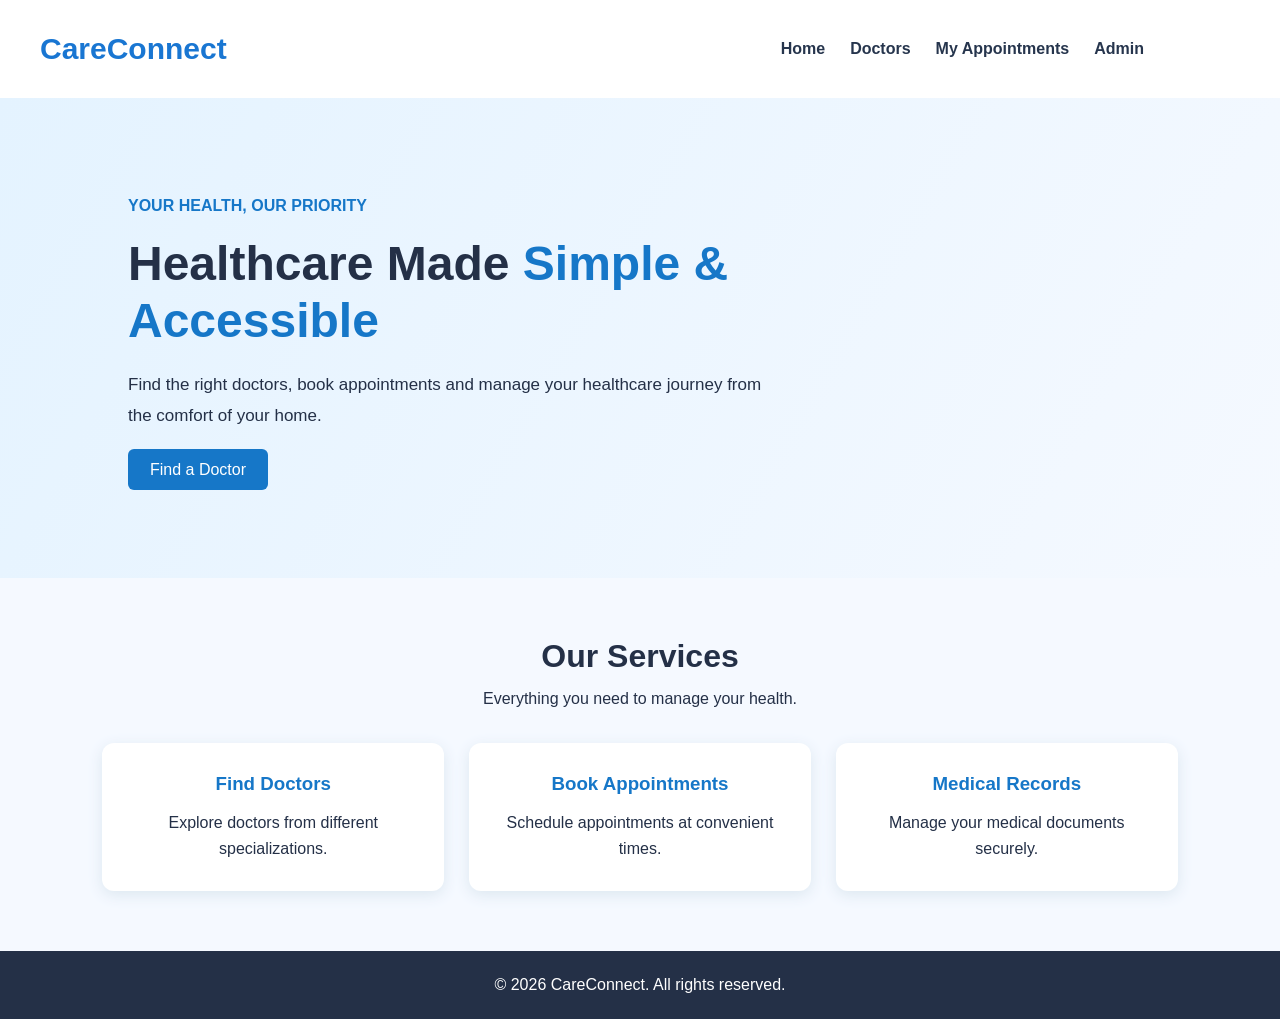
<file: index.html>
<!DOCTYPE html>
<html lang="en">

<head>
    <meta charset="UTF-8">
    <meta name="viewport" content="width=device-width, initial-scale=1.0">

    <title>CareConnect | Healthcare Made Simple</title>

    <link rel="stylesheet" href="css/style.css">
</head>

<body>

    <!-- Navigation bar -->
    <header class="site-header">
    <h1>CareConnect</h1>

    <nav class="navbar">
        <a href="index.html">Home</a>
        <a href="doctors.html">Doctors</a>
        <a href="appointments.html">My Appointments</a>
        <a href="admin.html">Admin</a>
    </nav>
</header>

    <!-- Main section -->
    <main>

        <section class="hero">

            <div class="hero-content">

                <p class="tagline">
                    YOUR HEALTH, OUR PRIORITY
                </p>

                <h1>
                    Healthcare Made
                    <span>Simple & Accessible</span>
                </h1>

                <p class="description">
                    Find the right doctors, book appointments
                    and manage your healthcare journey
                    from the comfort of your home.
                </p>

                <a href="doctors.html" class="main-button">
                    Find a Doctor
                </a>

            </div>

        </section>

        <!-- Services section -->
        <section id="services" class="services">

            <h2>Our Services</h2>

            <p>Everything you need to manage your health.</p>

            <div class="service-container">

                <div class="service-card">
                    <h3>Find Doctors</h3>
                    <p>Explore doctors from different specializations.</p>
                </div>

                <div class="service-card">
                    <h3>Book Appointments</h3>
                    <p>Schedule appointments at convenient times.</p>
                </div>

                <div class="service-card">
                    <h3>Medical Records</h3>
                    <p>Manage your medical documents securely.</p>
                </div>

            </div>

        </section>

    </main>

    <!-- Footer -->
    <footer>
        <p>© 2026 CareConnect. All rights reserved.</p>
    </footer>

</body>
</html>
</file>
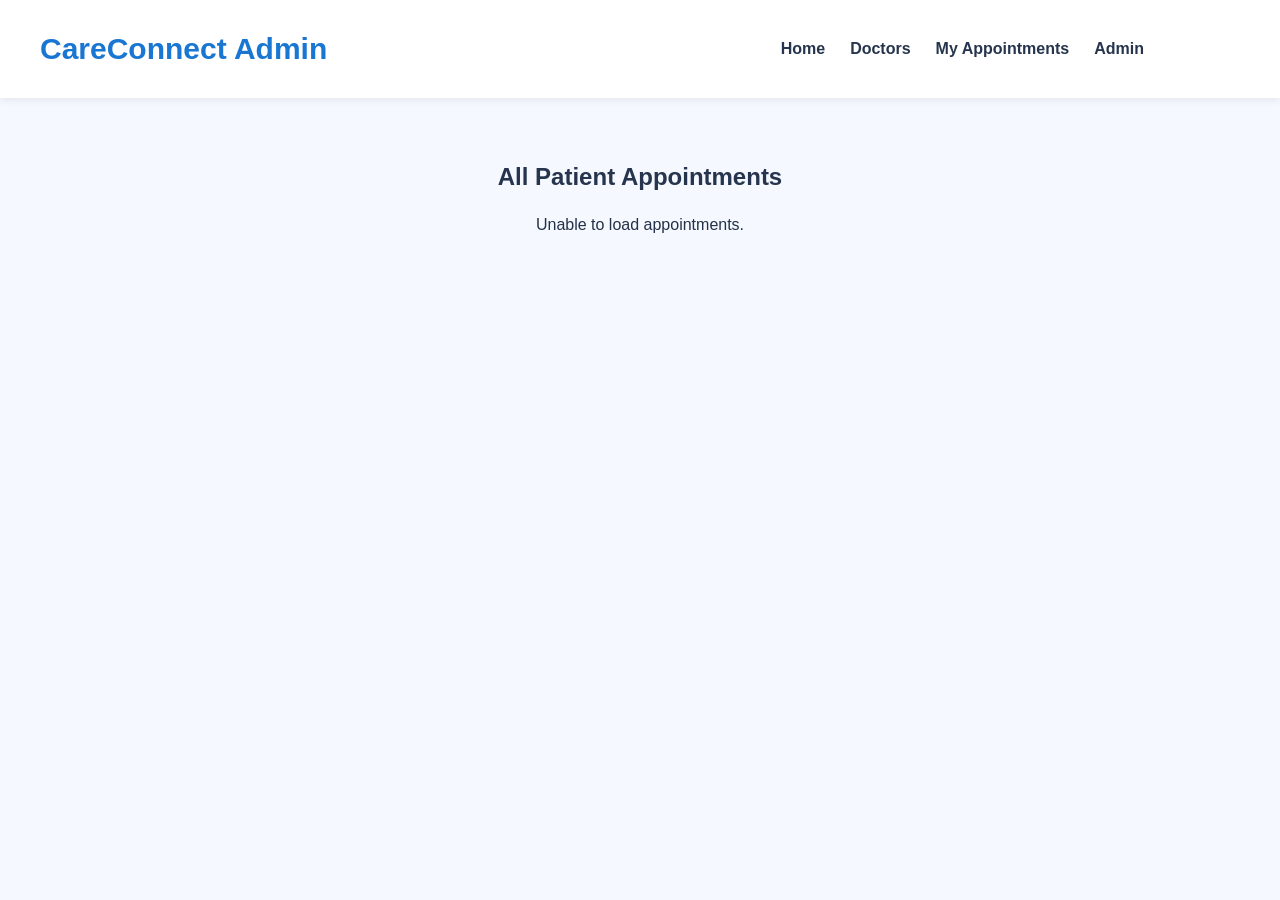
<file: admin.html>
<!DOCTYPE html>
<html lang="en">
<head>
    <meta charset="UTF-8">
    <meta name="viewport" content="width=device-width, initial-scale=1.0">
    <title>CareConnect - Admin</title>
    <link rel="stylesheet" href="css/style.css">
</head>
<body>

    <header class="site-header">
    <h1>CareConnect Admin</h1>

    <nav class="navbar">
        <a href="index.html">Home</a>
        <a href="doctors.html">Doctors</a>
        <a href="appointments.html">My Appointments</a>
        <a href="admin.html">Admin</a>
    </nav>
</header>

    <section class="appointments-section">
        <h2>All Patient Appointments</h2>
        <div id="adminAppointmentList">
            Loading appointments...
        </div>
    </section>

    <script src="js/admin.js"></script>
</body>
</html>
</file>
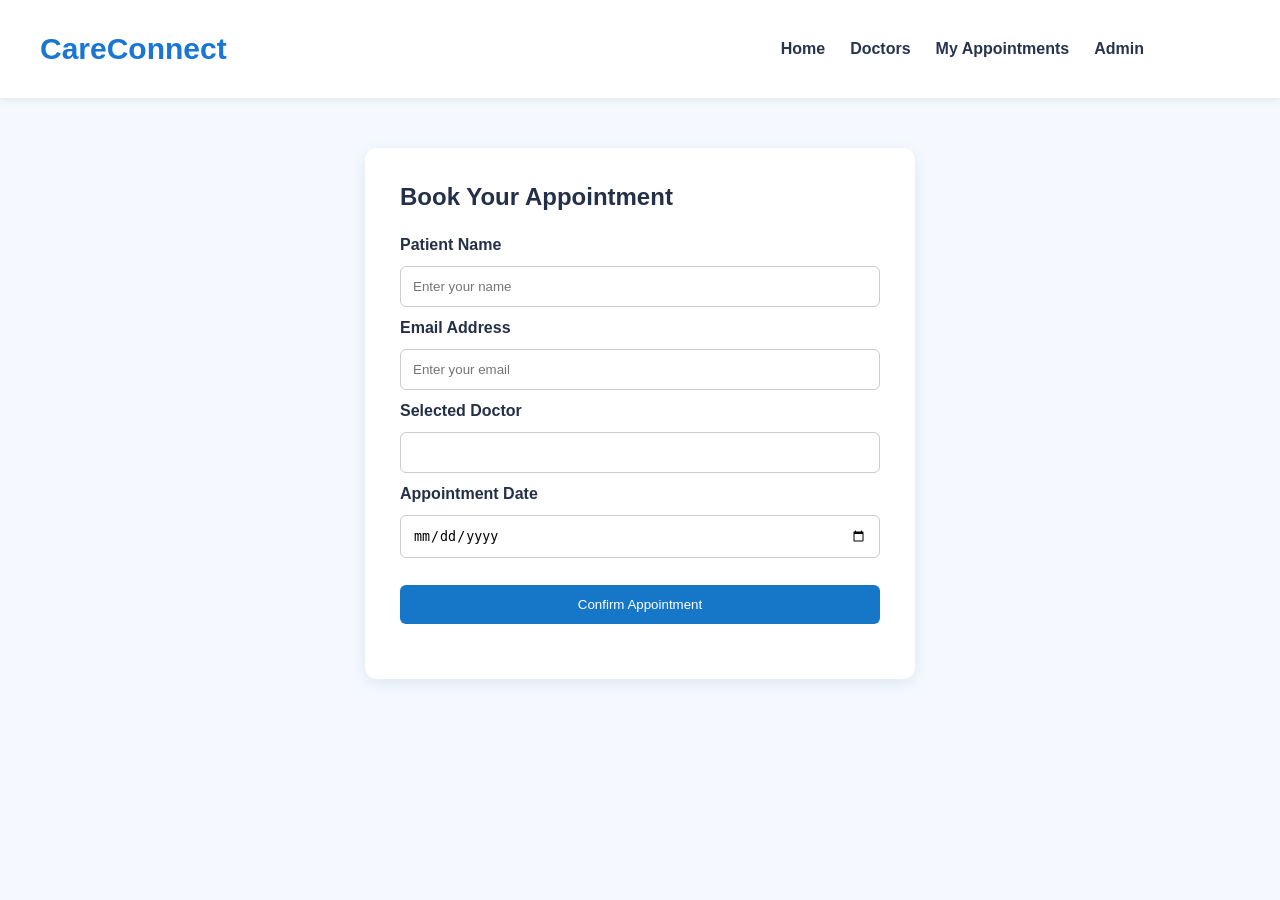
<file: appointment.html>
<!DOCTYPE html>
<html lang="en">

<head>
    <meta charset="UTF-8">
    <meta name="viewport" content="width=device-width, initial-scale=1.0">

    <title>CareConnect | Book Appointment</title>

    <link rel="stylesheet" href="css/style.css">
</head>

<body>

    <header class="site-header">
    <h1>CareConnect</h1>

    <nav class="navbar">
        <a href="index.html">Home</a>
        <a href="doctors.html">Doctors</a>
        <a href="appointments.html">My Appointments</a>
        <a href="admin.html">Admin</a>
    </nav>
</header>

    <section class="booking-section">

        <h1>Book Your Appointment</h1>

        <form id="appointmentForm">

            <label>Patient Name</label>
            <input
                type="text"
                id="patientName"
                placeholder="Enter your name"
                required
            >

            <label>Email Address</label>
            <input
                type="email"
                id="email"
                placeholder="Enter your email"
                required
            >

            <label>Selected Doctor</label>
            <input
                type="text"
                id="doctor"
                readonly
            >

            <label>Appointment Date</label>
            <input
                type="date"
                id="date"
                required
            >

            <button type="submit" class="main-button">
                Confirm Appointment
            </button>

        </form>

        <p id="message"></p>

    </section>

    <script src="js/script.js"></script>

</body>
</html>
</file>
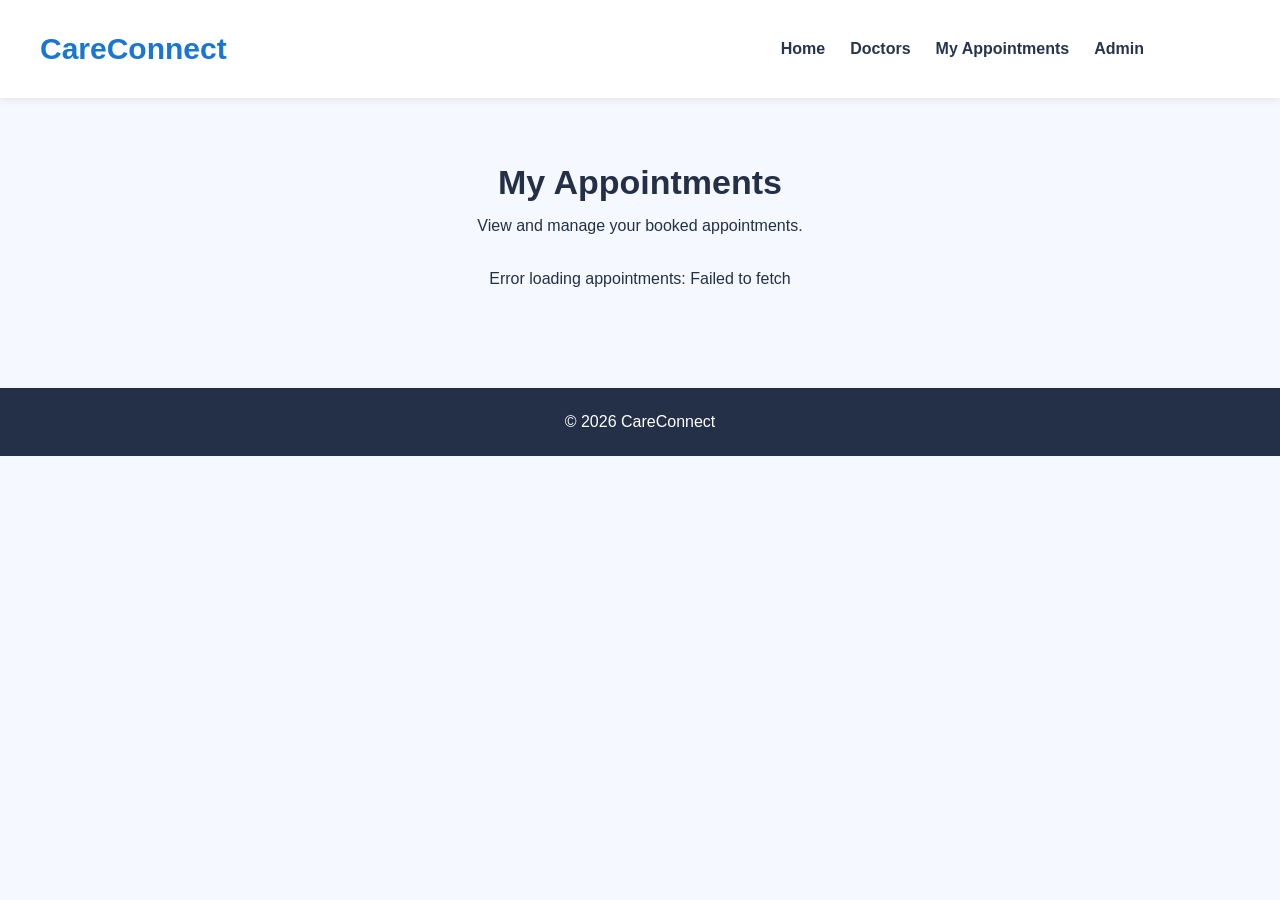
<file: appointments.html>
<!DOCTYPE html>
<html lang="en">

<head>
    <meta charset="UTF-8">
    <meta name="viewport" content="width=device-width, initial-scale=1.0">

    <title>CareConnect | My Appointments</title>

    <link rel="stylesheet" href="css/style.css">
</head>

<body>

    <header class="site-header">
    <h1>CareConnect</h1>

    <nav class="navbar">
        <a href="index.html">Home</a>
        <a href="doctors.html">Doctors</a>
        <a href="appointments.html">My Appointments</a>
        <a href="admin.html">Admin</a>
    </nav>
</header>

    <section class="appointments-section">

        <h1>My Appointments</h1>

        <p>View and manage your booked appointments.</p>

        <div id="appointmentList">
            Loading appointments...
        </div>

        <p id="appointmentMessage"></p>

    </section>

    <footer>
        <p>© 2026 CareConnect</p>
    </footer>

    <script src="js/appointments.js"></script>

</body>
</html>
</file>
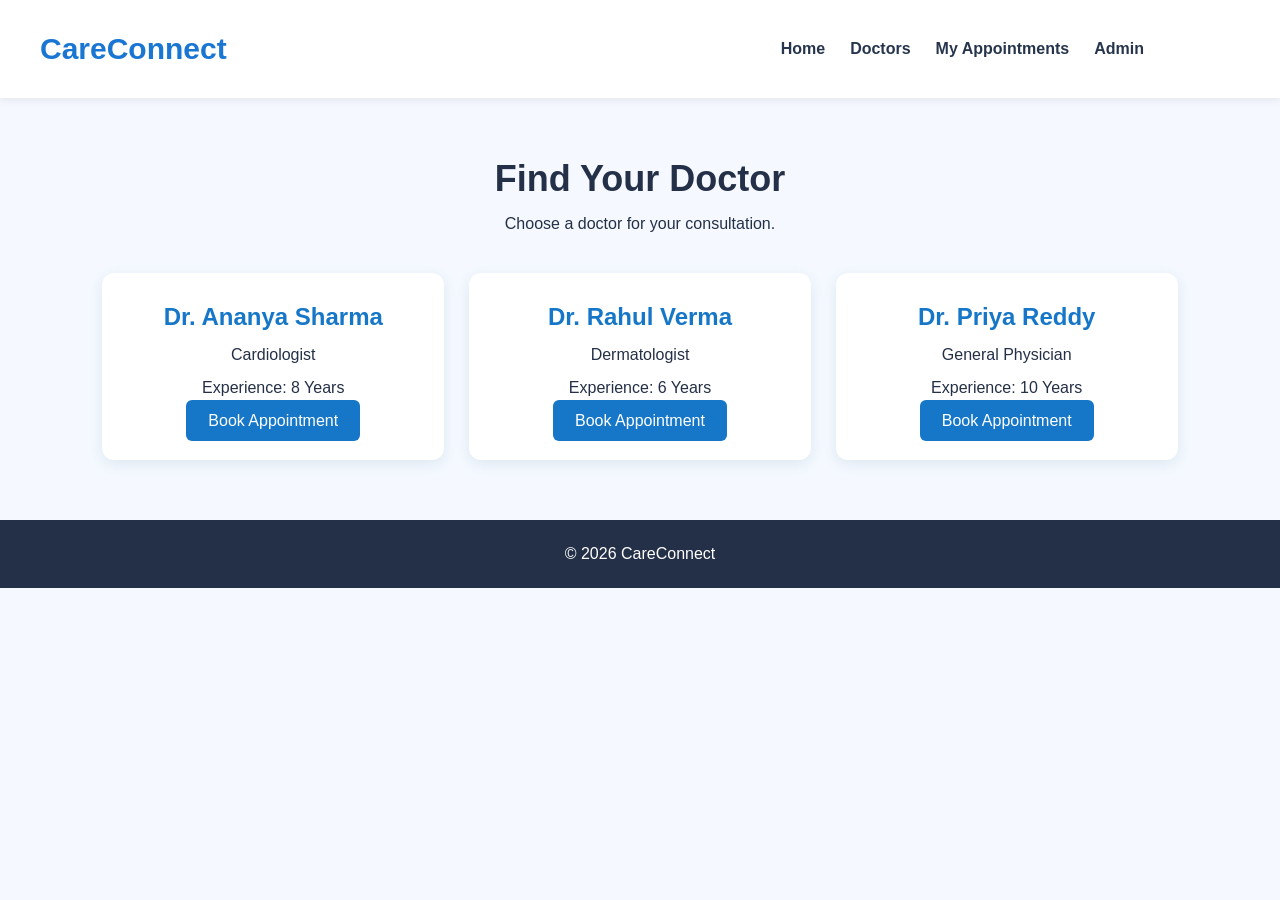
<file: doctors.html>
<!DOCTYPE html>
<html lang="en">

<head>
    <meta charset="UTF-8">
    <meta name="viewport" content="width=device-width, initial-scale=1.0">

    <title>CareConnect | Our Doctors</title>

    <link rel="stylesheet" href="css/style.css">
</head>

<body>

    <header class="site-header">
    <h1>CareConnect</h1>

    <nav class="navbar">
        <a href="index.html">Home</a>
        <a href="doctors.html">Doctors</a>
        <a href="appointments.html">My Appointments</a>
        <a href="admin.html">Admin</a>
    </nav>
</header>

    <section class="doctors-section">

        <h1>Find Your Doctor</h1>

        <p>Choose a doctor for your consultation.</p>

        <div class="doctor-container">

            <div class="doctor-card">
                <h2>Dr. Ananya Sharma</h2>
                <p>Cardiologist</p>
                <p>Experience: 8 Years</p>

                <a href="appointment.html?doctor=Dr.%20Ananya%20Sharma"
                   class="main-button">
                    Book Appointment
                </a>
            </div>

            <div class="doctor-card">
                <h2>Dr. Rahul Verma</h2>
                <p>Dermatologist</p>
                <p>Experience: 6 Years</p>

                <a href="appointment.html?doctor=Dr.%20Rahul%20Verma"
                   class="main-button">
                    Book Appointment
                </a>
            </div>

            <div class="doctor-card">
                <h2>Dr. Priya Reddy</h2>
                <p>General Physician</p>
                <p>Experience: 10 Years</p>

                <a href="appointment.html?doctor=Dr.%20Priya%20Reddy"
                   class="main-button">
                    Book Appointment
                </a>
            </div>

        </div>

    </section>

    <footer>
        <p>© 2026 CareConnect</p>
    </footer>

</body>
</html>
</file>
<file: css/style.css>
/* Basic page styling */

* {
    margin: 0;
    padding: 0;
    box-sizing: border-box;
}

body {
    font-family: Arial, sans-serif;
    background-color: #f5f9ff;
    color: #243047;
}

/* Navigation bar */

.navbar {
    display: flex;
    justify-content: space-between;
    align-items: center;

    padding: 20px 8%;
    background-color: white;
}

.logo {
    color: #1677c8;
    font-size: 26px;
}

.nav-links {
    display: flex;
    gap: 30px;
    list-style: none;
}

.nav-links a {
    text-decoration: none;
    color: #243047;
}

.nav-button,
.main-button {
    background-color: #1677c8;
    color: white;
    padding: 12px 22px;
    border-radius: 6px;
    text-decoration: none;
}

/* Hero section */

.hero {
    min-height: 480px;

    display: flex;
    align-items: center;

    padding: 70px 10%;
    background: linear-gradient(
        120deg,
        #e4f3ff,
        #f5f9ff
    );
}

.hero-content {
    max-width: 650px;
}

.tagline {
    color: #1677c8;
    font-weight: bold;
    margin-bottom: 20px;
}

.hero h1 {
    font-size: 48px;
    margin-bottom: 20px;
    line-height: 1.2;
}

.hero h1 span {
    color: #1677c8;
}

.description {
    font-size: 17px;
    line-height: 1.8;
    margin-bottom: 30px;
}

/* Services section */

.services {
    padding: 60px 8%;
    text-align: center;
}

.services h2 {
    font-size: 32px;
    margin-bottom: 15px;
}

.service-container {
    display: flex;
    gap: 25px;
    margin-top: 35px;
}

.service-card {
    flex: 1;
    background-color: white;
    padding: 30px;
    border-radius: 12px;
    box-shadow: 0 4px 15px #dce7f0;
}

.service-card h3 {
    color: #1677c8;
    margin-bottom: 15px;
}

.service-card p {
    line-height: 1.6;
}

/* Footer */

footer {
    text-align: center;
    padding: 25px;
    background-color: #243047;
    color: white;
}

/* Mobile responsiveness */

@media (max-width: 700px) {

    .navbar {
        flex-wrap: wrap;
        gap: 15px;
    }

    .nav-links {
        gap: 12px;
        flex-wrap: wrap;
    }

    .hero h1 {
        font-size: 34px;
    }

    .service-container {
        flex-direction: column;
    }
}

/* Doctor listing */

.doctors-section {
    padding: 60px 8%;
    text-align: center;
}

.doctors-section h1 {
    font-size: 36px;
    margin-bottom: 15px;
}

.doctor-container {
    display: flex;
    gap: 25px;
    margin-top: 40px;
}

.doctor-card {
    background: white;
    padding: 30px;
    flex: 1;
    border-radius: 12px;
    box-shadow: 0 4px 15px #dce7f0;
}

.doctor-card h2 {
    color: #1677c8;
    margin-bottom: 15px;
}

.doctor-card p {
    margin-bottom: 15px;
}

/* Appointment form */

.booking-section {
    max-width: 550px;
    margin: 50px auto;
    padding: 35px;
    background: white;
    border-radius: 12px;
    box-shadow: 0 4px 15px #dce7f0;
}

.booking-section h1 {
    margin-bottom: 25px;
}

.booking-section form {
    display: flex;
    flex-direction: column;
    gap: 12px;
}

.booking-section input {
    padding: 12px;
    border: 1px solid #ccc;
    border-radius: 6px;
}

.booking-section label {
    font-weight: bold;
}

.booking-section button {
    border: none;
    cursor: pointer;
    margin-top: 15px;
}

#message {
    margin-top: 20px;
    color: green;
    line-height: 1.5;
}

@media (max-width: 700px) {
    .doctor-container {
        flex-direction: column;
    }

    .booking-section {
        margin: 25px 15px;
    }
}

/* My appointments page */

.appointments-section {
    padding: 60px 8%;
    text-align: center;
}

.appointments-section h1 {
    font-size: 34px;
    margin-bottom: 15px;
}

#appointmentList {
    max-width: 700px;
    margin: 35px auto;
}

.appointment-card {
    background: white;
    padding: 25px;
    margin-bottom: 20px;
    border-radius: 12px;
    box-shadow: 0 4px 15px #dce7f0;
    text-align: left;
}

.appointment-card h3 {
    color: #1677c8;
    margin-bottom: 15px;
}

.appointment-card p {
    margin-bottom: 12px;
}

.cancel-button {
    background: #dc3545;
    color: white;
    padding: 10px 18px;
    border: none;
    border-radius: 6px;
    cursor: pointer;
    margin-top: 10px;
}

.cancel-button:hover {
    background: #b02a37;
}

#appointmentMessage {
    color: green;
    font-weight: bold;
}

/* Common header and navigation */

.site-header {
    background-color: #ffffff;
    padding: 20px 40px;
    display: flex;
    justify-content: space-between;
    align-items: center;
    flex-wrap: wrap;
    gap: 15px;
    box-shadow: 0 2px 8px rgba(0, 0, 0, 0.08);
}

.site-header h1 {
    color: #1976d2;
    margin: 0;
    font-size: 30px;
}

.navbar {
    display: flex;
    align-items: center;
    flex-wrap: wrap;
    gap: 25px;
}

.navbar a {
    text-decoration: none;
    color: #26354d;
    font-size: 16px;
    font-weight: 600;
}

.navbar a:hover {
    color: #1976d2;
}

/* Admin page */

.appointments-section {
    max-width: 1000px;
    margin: 40px auto;
    padding: 25px;
}

.appointments-section h2 {
    color: #26354d;
    margin-bottom: 25px;
}

.appointment-card {
    background: #ffffff;
    padding: 20px;
    margin-bottom: 18px;
    border-radius: 10px;
    border: 1px solid #dddddd;
    box-shadow: 0 3px 8px rgba(0, 0, 0, 0.06);
}

/* Mobile-friendly layout */

@media (max-width: 600px) {
    .site-header {
        flex-direction: column;
        text-align: center;
        padding: 20px;
    }

    .navbar {
        justify-content: center;
        gap: 15px;
    }

    .appointments-section {
        margin: 20px auto;
        padding: 15px;
    }
}
</file>
